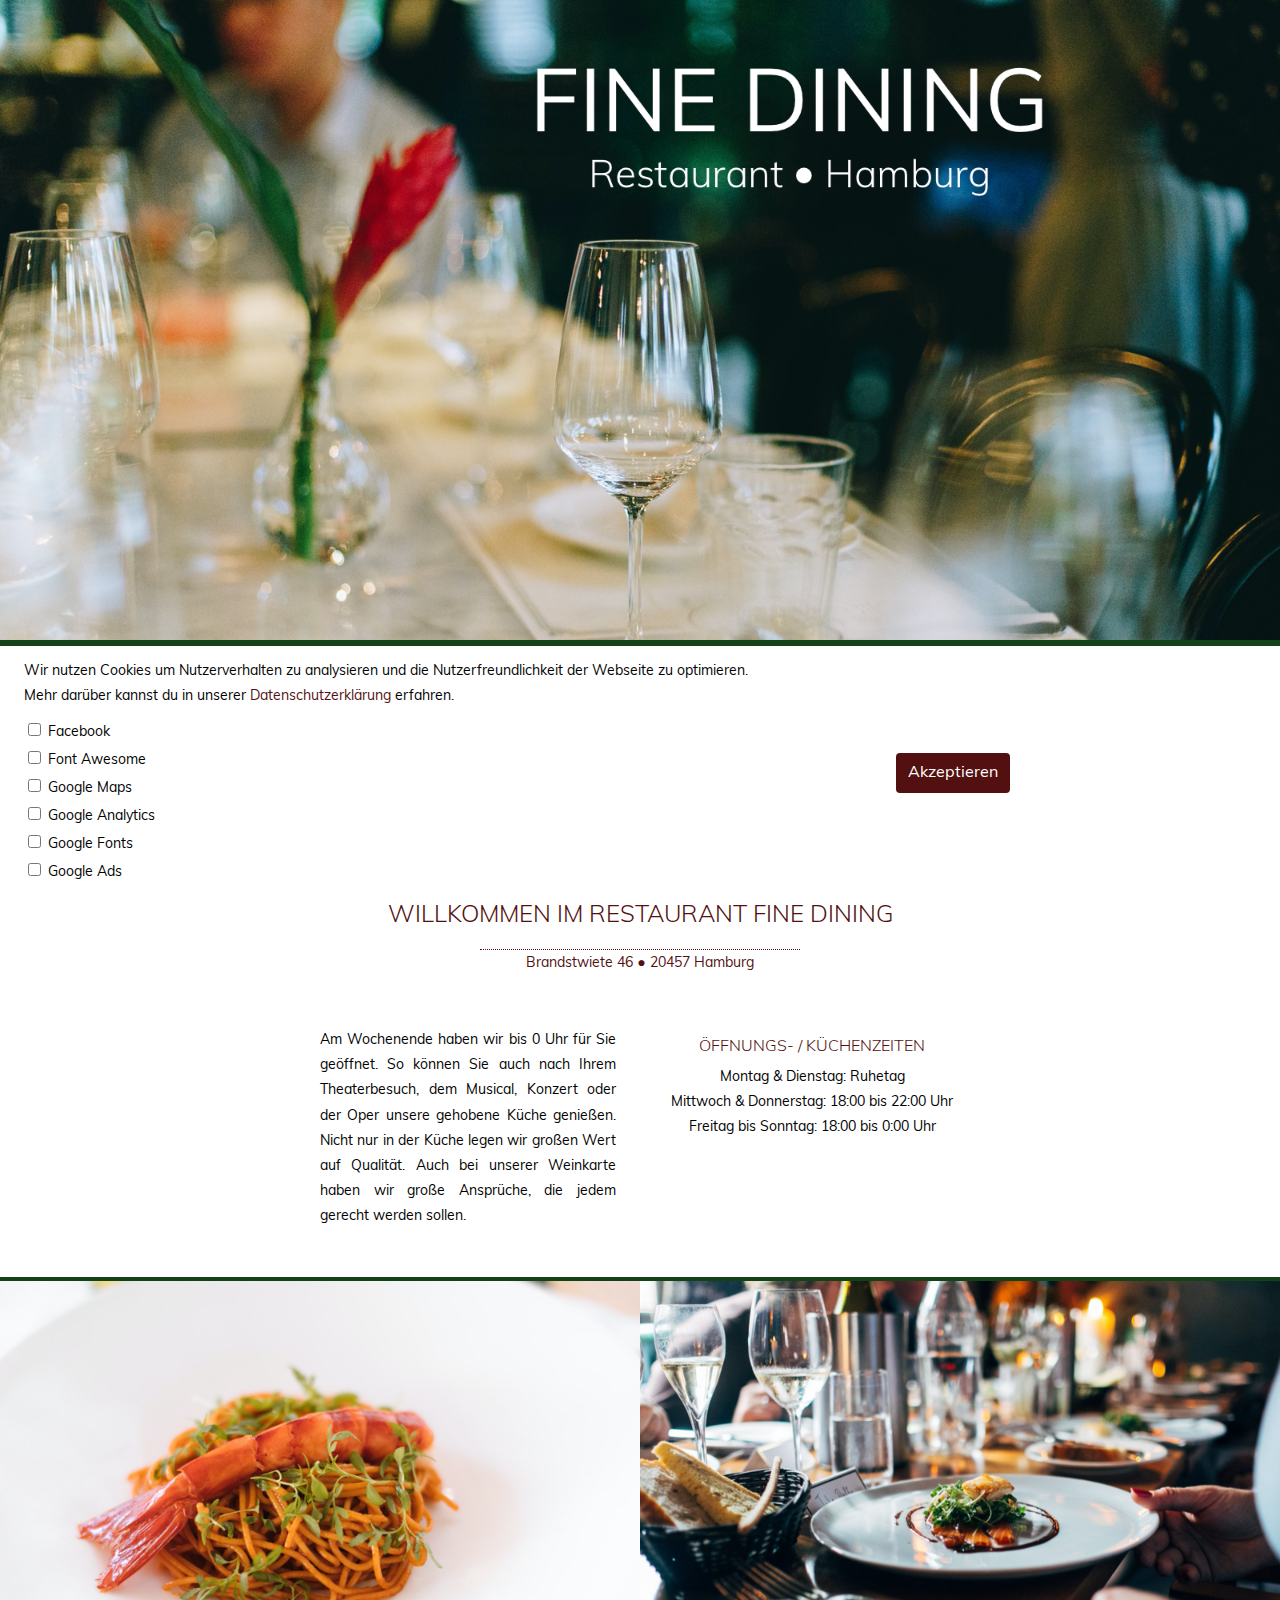
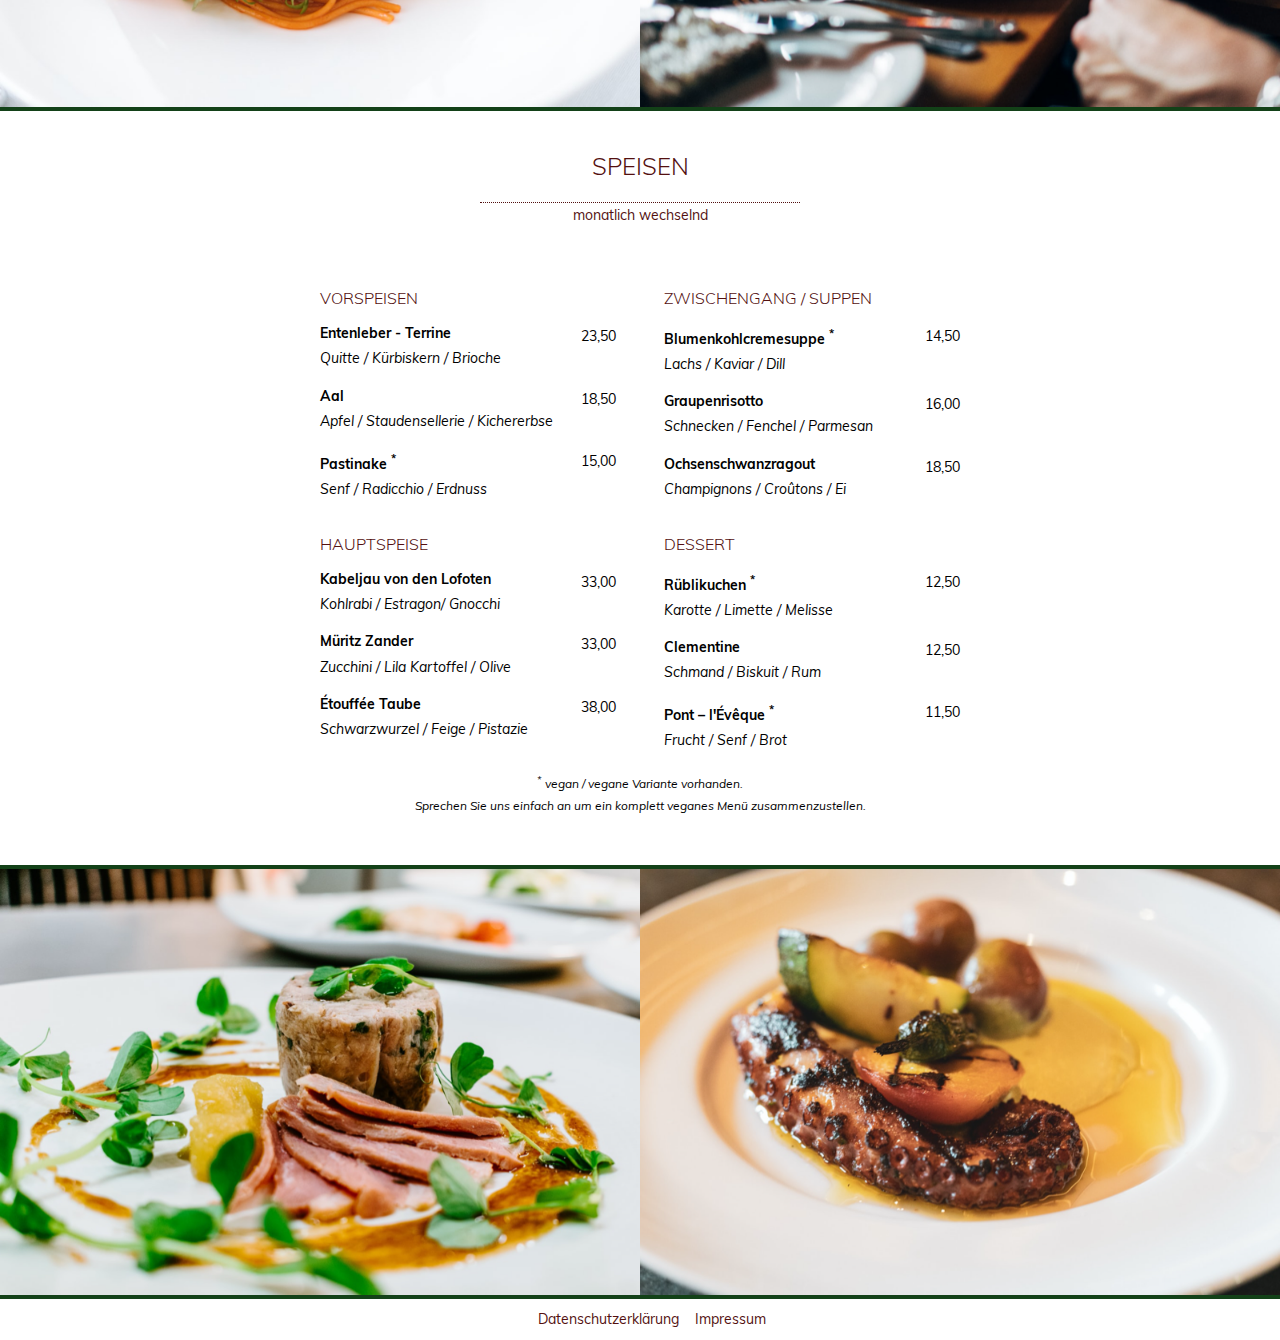
<file: index.html>
<!DOCTYPE HTML PUBLIC "-//W3C//DTD HTML 4.0 Transitional//EN">
<html lang="de">
<head>
<meta charset="utf-8">
<meta name="robots" content="noindex">
<meta http-equiv="X-UA-Compatible" content="IE=edge">
<meta name="page-type" content="homepage">
<meta name="viewport" content="width=device-width, initial-scale=1">
<meta name="description"
content="Gehobene Küche nahe der Speicherstadt." >
<title>Fine Dining</title>

<link rel="stylesheet" href="css/main.css" type="text/css">
<link rel="stylesheet" href="fonts/muli/stylesheet.css" type="text/css">
<link rel="stylesheet" href="https://cdnjs.cloudflare.com/ajax/libs/font-awesome/4.7.0/css/font-awesome.min.css">


<script type="text/javascript" src="js/cookie.js"></script>

</head>

<body>

<a href="index.html"><img class="header border-bottom" src="images/header.png"></a>

<div class="main-section">

<h2>WILLKOMMEN IM RESTAURANT FINE DINING</h2>
<p class="undertitle">Brandstwiete 46 ● 20457 Hamburg</p>

<div class="column">

<div class="column-element">
<p>Am Wochenende haben wir bis 0 Uhr für Sie geöffnet. So können Sie auch nach Ihrem Theaterbesuch, dem Musical, Konzert oder der Oper unsere gehobene Küche genießen. Nicht nur in der Küche legen wir großen Wert auf Qualität. Auch bei unserer Weinkarte haben wir große Ansprüche, die jedem gerecht werden sollen. </p>
</div>

<div class="column-element">
<h3 class="center">Öffnungs- / Küchenzeiten</h3>

<p class="center">Montag & Dienstag: Ruhetag<br />
Mittwoch & Donnerstag: 18:00 bis 22:00 Uhr<br />
Freitag bis Sonntag: 18:00 bis 0:00 Uhr</p>
</div>
</div>

</div>

<img class="borders" src="images/collage-01.png">

<div class="speisekarte">
    <div class="main-section">
        <h2>Speisen</h2>
        <p class="undertitle">monatlich wechselnd</p>

        <div class="column">
            <div class="column-element">
                <h3>Vorspeisen</h3>

                <div class="menu-food">
                  <div class="menu-col-left">
                      <p class="food-text">Entenleber - Terrine</p>
                      <p class="food-text food-text-it">Quitte / Kürbiskern / Brioche</p>
                  </div>
                  <div class="menu-col-right">
                      <div>23,50</div>
                  </div>
              </div>

              <div class="menu-food">
                <div class="menu-col-left">
                    <p class="food-text">Aal</p>
                    <p class="food-text food-text-it">Apfel / Staudensellerie / Kichererbse</p>
                </div>
                <div class="menu-col-right">
                    <div>18,50</div>
                </div>
            </div>

            <div class="menu-food">
              <div class="menu-col-left">
                  <p class="food-text">Pastinake <sup>*</sup></p>
                  <p class="food-text food-text-it">Senf / Radicchio / Erdnuss</p>
              </div>
              <div class="menu-col-right">
                  <div>15,00</div>
              </div>
          </div>
          </div>

          <div class="column-element">
              <h3>Zwischengang / Suppen</h3>

              <div class="menu-food">
                <div class="menu-col-left">
                    <p class="food-text">Blumenkohlcremesuppe <sup>*</sup></p>
                    <p class="food-text food-text-it">Lachs / Kaviar / Dill</p>
                </div>
                <div class="menu-col-right">
                    <div>14,50</div>
                </div>
            </div>

            <div class="menu-food">
              <div class="menu-col-left">
                  <p class="food-text">Graupenrisotto</p>
                  <p class="food-text food-text-it">Schnecken / Fenchel / Parmesan</p>
              </div>
              <div class="menu-col-right">
                  <div>16,00</div>
              </div>
          </div>

          <div class="menu-food">
            <div class="menu-col-left">
                <p class="food-text">Ochsenschwanzragout </p>
                <p class="food-text food-text-it">Champignons / Croûtons / Ei</p>
            </div>
            <div class="menu-col-right">
                <div>18,50</div>
            </div>
        </div>
        </div>
      </div>


      <div class="column">
          <div class="column-element">
              <h3>Hauptspeise</h3>

              <div class="menu-food">
                <div class="menu-col-left">
                    <p class="food-text">Kabeljau von den Lofoten</p>
                    <p class="food-text food-text-it">Kohlrabi / Estragon/ Gnocchi</p>
                </div>
                <div class="menu-col-right">
                    <div>33,00</div>
                </div>
            </div>

            <div class="menu-food">
              <div class="menu-col-left">
                  <p class="food-text">Müritz Zander</p>
                  <p class="food-text food-text-it">Zucchini / Lila Kartoffel / Olive</p>
              </div>
              <div class="menu-col-right">
                  <div>33,00</div>
              </div>
          </div>

          <div class="menu-food">
            <div class="menu-col-left">
                <p class="food-text">Étouffée Taube</p>
                <p class="food-text food-text-it">Schwarzwurzel / Feige / Pistazie</p>
            </div>
            <div class="menu-col-right">
                <div>38,00</div>
            </div>
        </div>

        </div>

        <div class="column-element">
            <h3>Dessert</h3>

            <div class="menu-food">
              <div class="menu-col-left">
                  <p class="food-text">Rüblikuchen <sup>*</sup></p>
                  <p class="food-text food-text-it">Karotte / Limette / Melisse</p>
              </div>
              <div class="menu-col-right">
                  <div>12,50</div>
              </div>
          </div>

          <div class="menu-food">
            <div class="menu-col-left">
                <p class="food-text">Clementine</p>
                <p class="food-text food-text-it">Schmand / Biskuit / Rum</p>
            </div>
            <div class="menu-col-right">
                <div>12,50</div>
            </div>
        </div>

        <div class="menu-food">
          <div class="menu-col-left">
              <p class="food-text">Pont – l'Évêque <sup>*</sup></p>
              <p class="food-text food-text-it">Frucht / Senf / Brot</p>
          </div>
          <div class="menu-col-right">
              <div>11,50</div>
          </div>
      </div>
      </div>
    </div>

    <p class="hint"><sup>*</sup> vegan / vegane Variante vorhanden.<br />
    Sprechen Sie uns einfach an um ein komplett veganes Menü zusammenzustellen.</p>

    </div>
</div>

<img class="border-top" src="images/collage-02.png">

<div class="footer">
        <ul class="ul-footer">
            <li class="li-footer"><a class="a-footer" href="datenschutz.html">Datenschutzerklärung</a></li>
            <li class="li-footer"><a class="a-footer" href="impressum.html">Impressum</a></li>
       </ul>
  </div>

  <div class="cookie-hinweis" id="cookiehinweis">
      <div class="col-left">
        <p class="p-cookie">Wir nutzen Cookies um Nutzerverhalten zu analysieren und die Nutzerfreundlichkeit der Webseite zu optimieren.<br />Mehr darüber kannst du in unserer <a href="datenschutz.html">Datenschutzerklärung</a> erfahren.</p>
        <div class="checkboxes-cookie">
            <div class="checkbox-container">
                <label class="checkbox-label"><input type="checkbox">
                    Facebook
                    <span class="checkmark"></span>
                </label>
            </div>
            <div class="checkbox-container">
                <label class="checkbox-label"><input type="checkbox">
                    Font Awesome
                    <span class="checkmark"></span>
                </label>
            </div>
            <div class="checkbox-container">
                <label class="checkbox-label"><input type="checkbox">
                    Google Maps
                    <span class="checkmark"></span>
                </label>
            </div>
            <div class="checkbox-container">
                <label class="checkbox-label"><input type="checkbox">
                    Google Analytics
                    <span class="checkmark"></span>
                </label>
            </div>
            <div class="checkbox-container">
                <label class="checkbox-label"><input type="checkbox">
                    Google Fonts
                    <span class="checkmark"></span>
                </label>
            </div>
            <div class="checkbox-container">
                <label class="checkbox-label"><input type="checkbox">
                    Google Ads
                    <span class="checkmark"></span>
                </label>
            </div>
        </div>
      </div>
      <div class="col-right">
          <a class="button cookie-hinweis-button" onclick='cookieOk()'>Akzeptieren</a>
      </div>
  </div>

 <script>
    showCookieNotice();
</script>

</body>

</html>
</file>
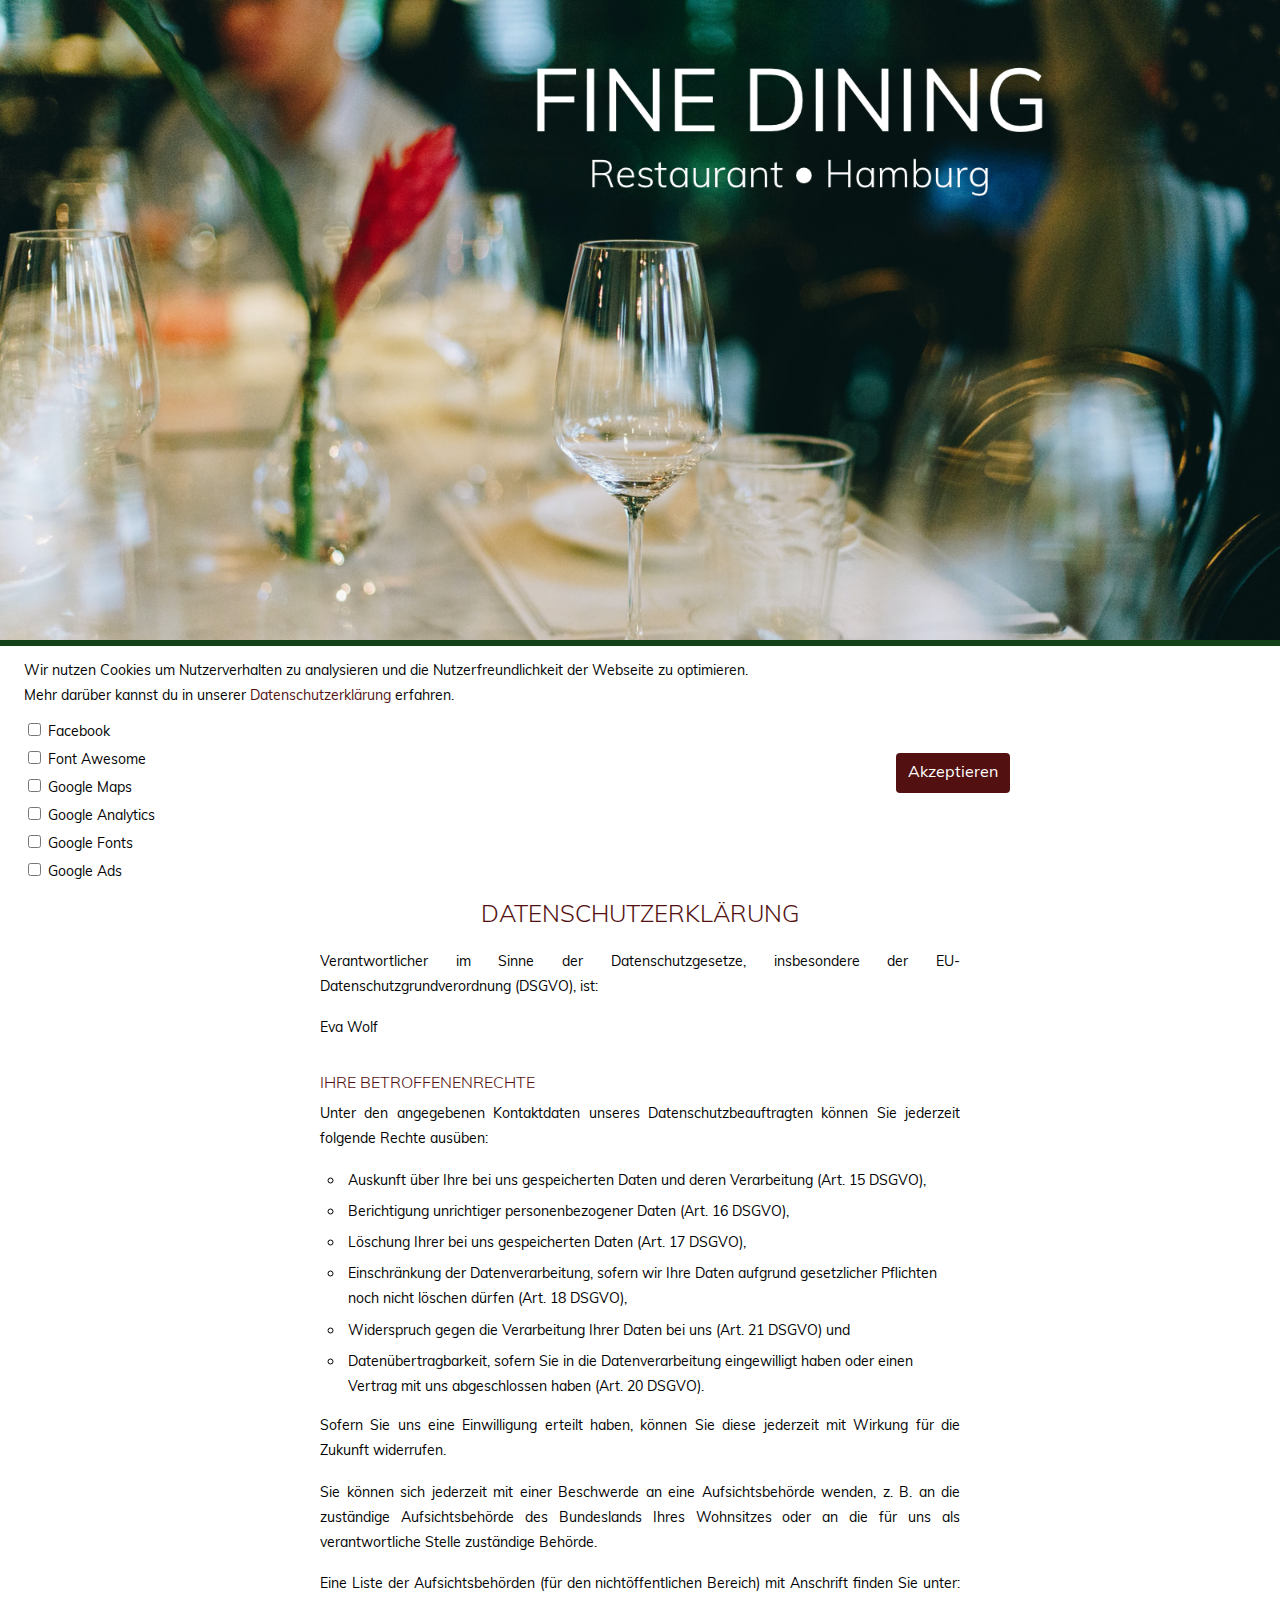
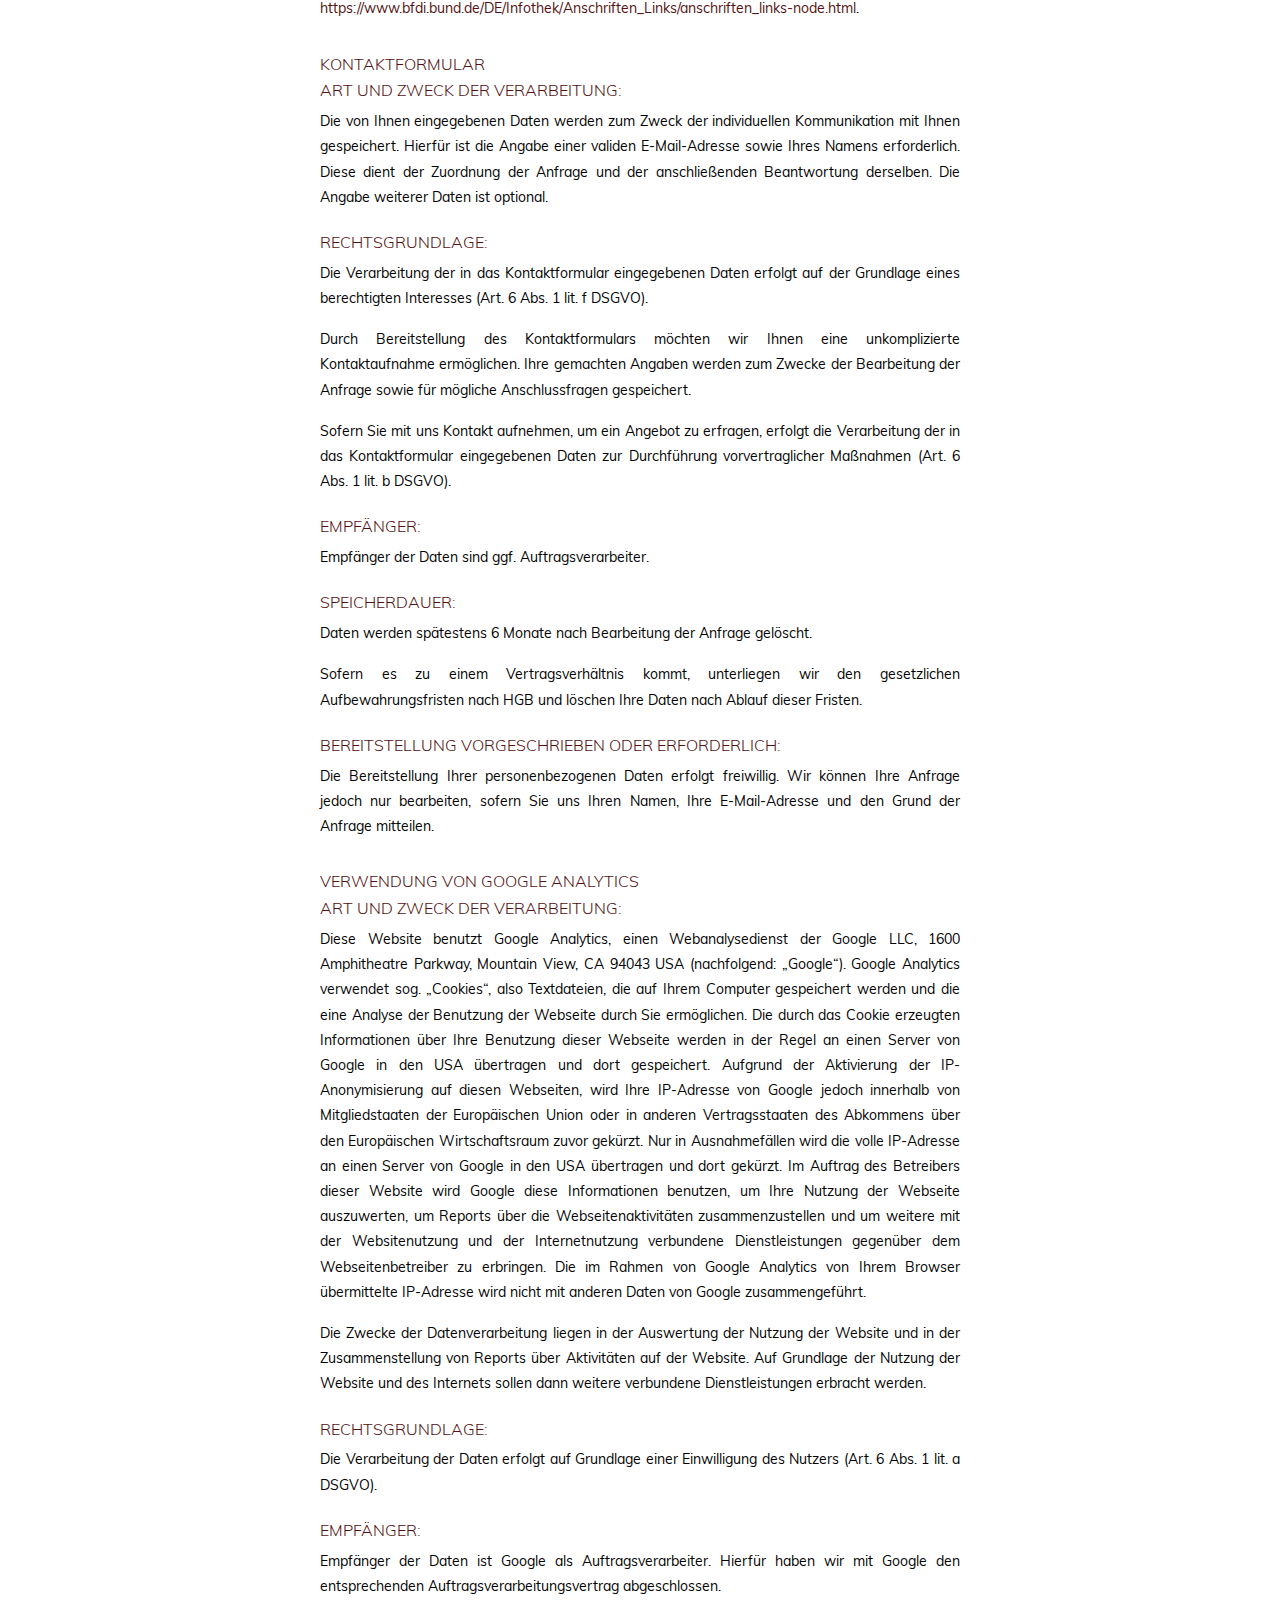
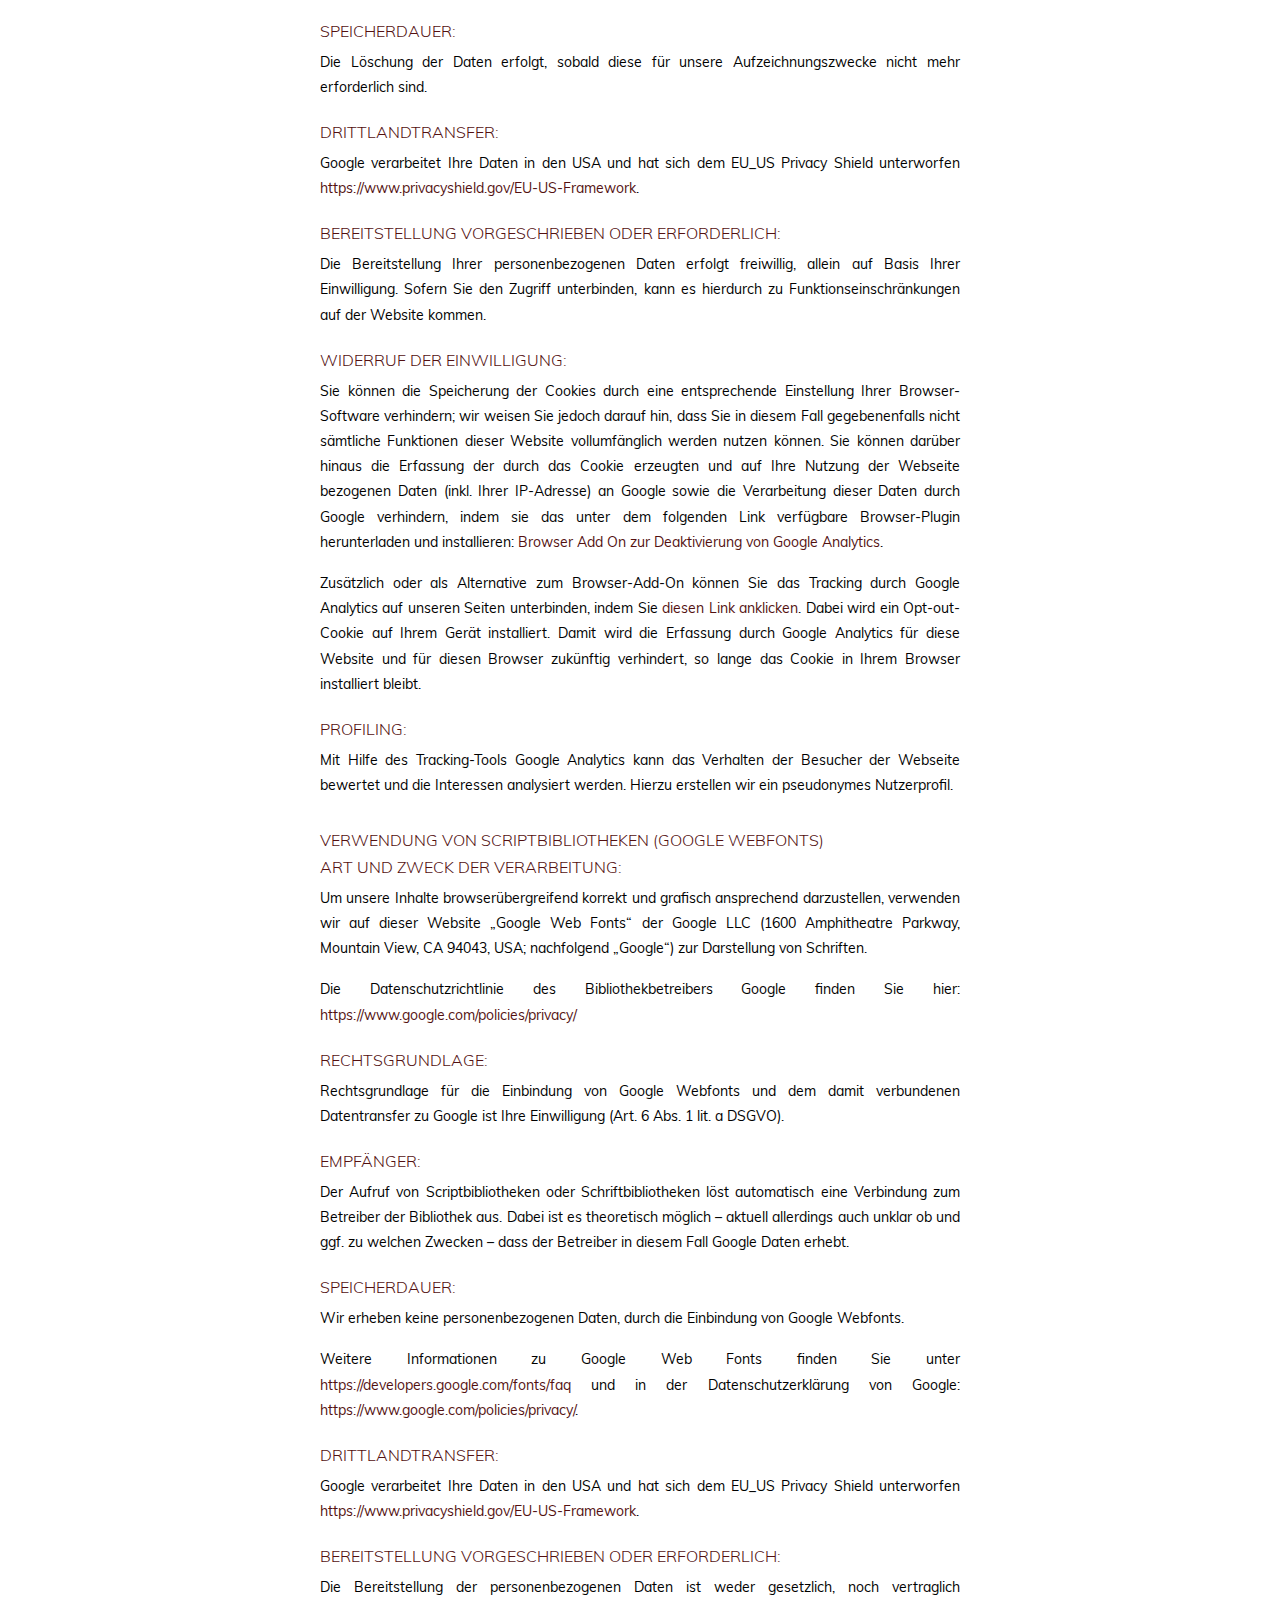
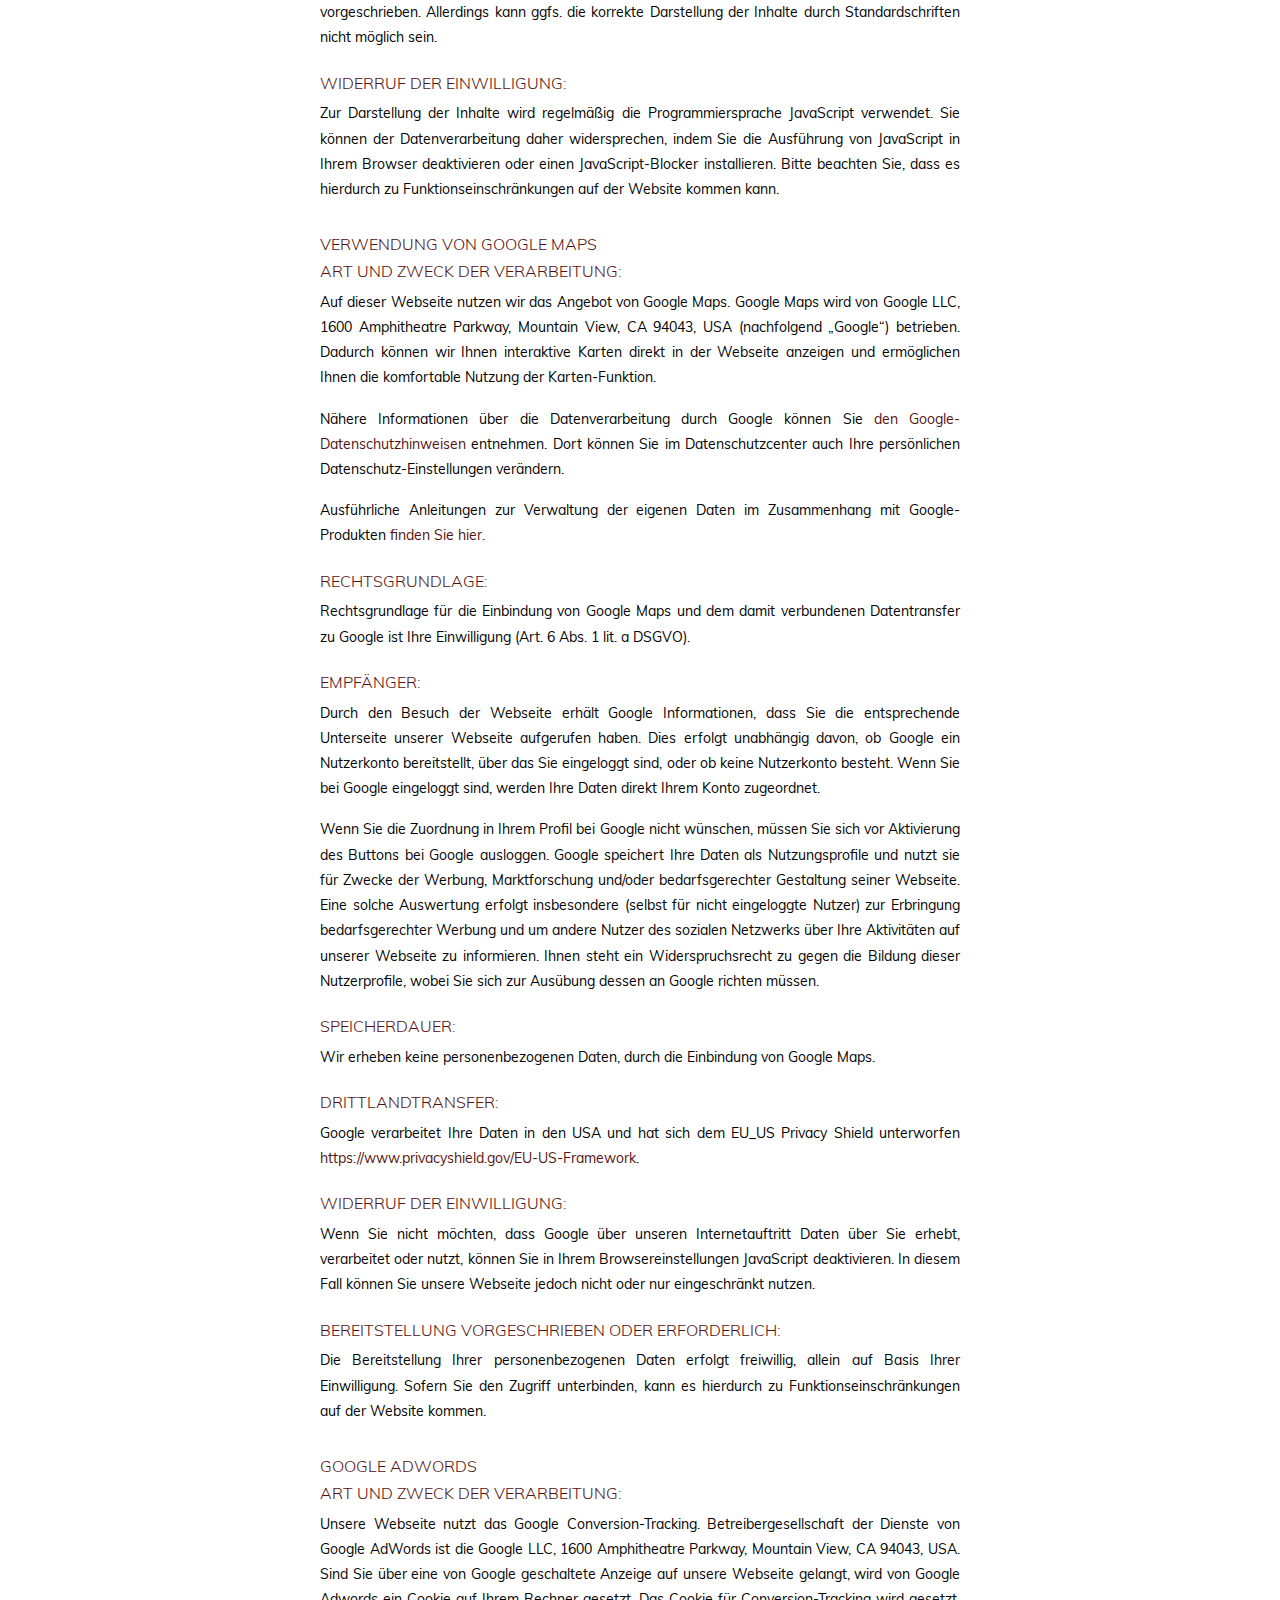
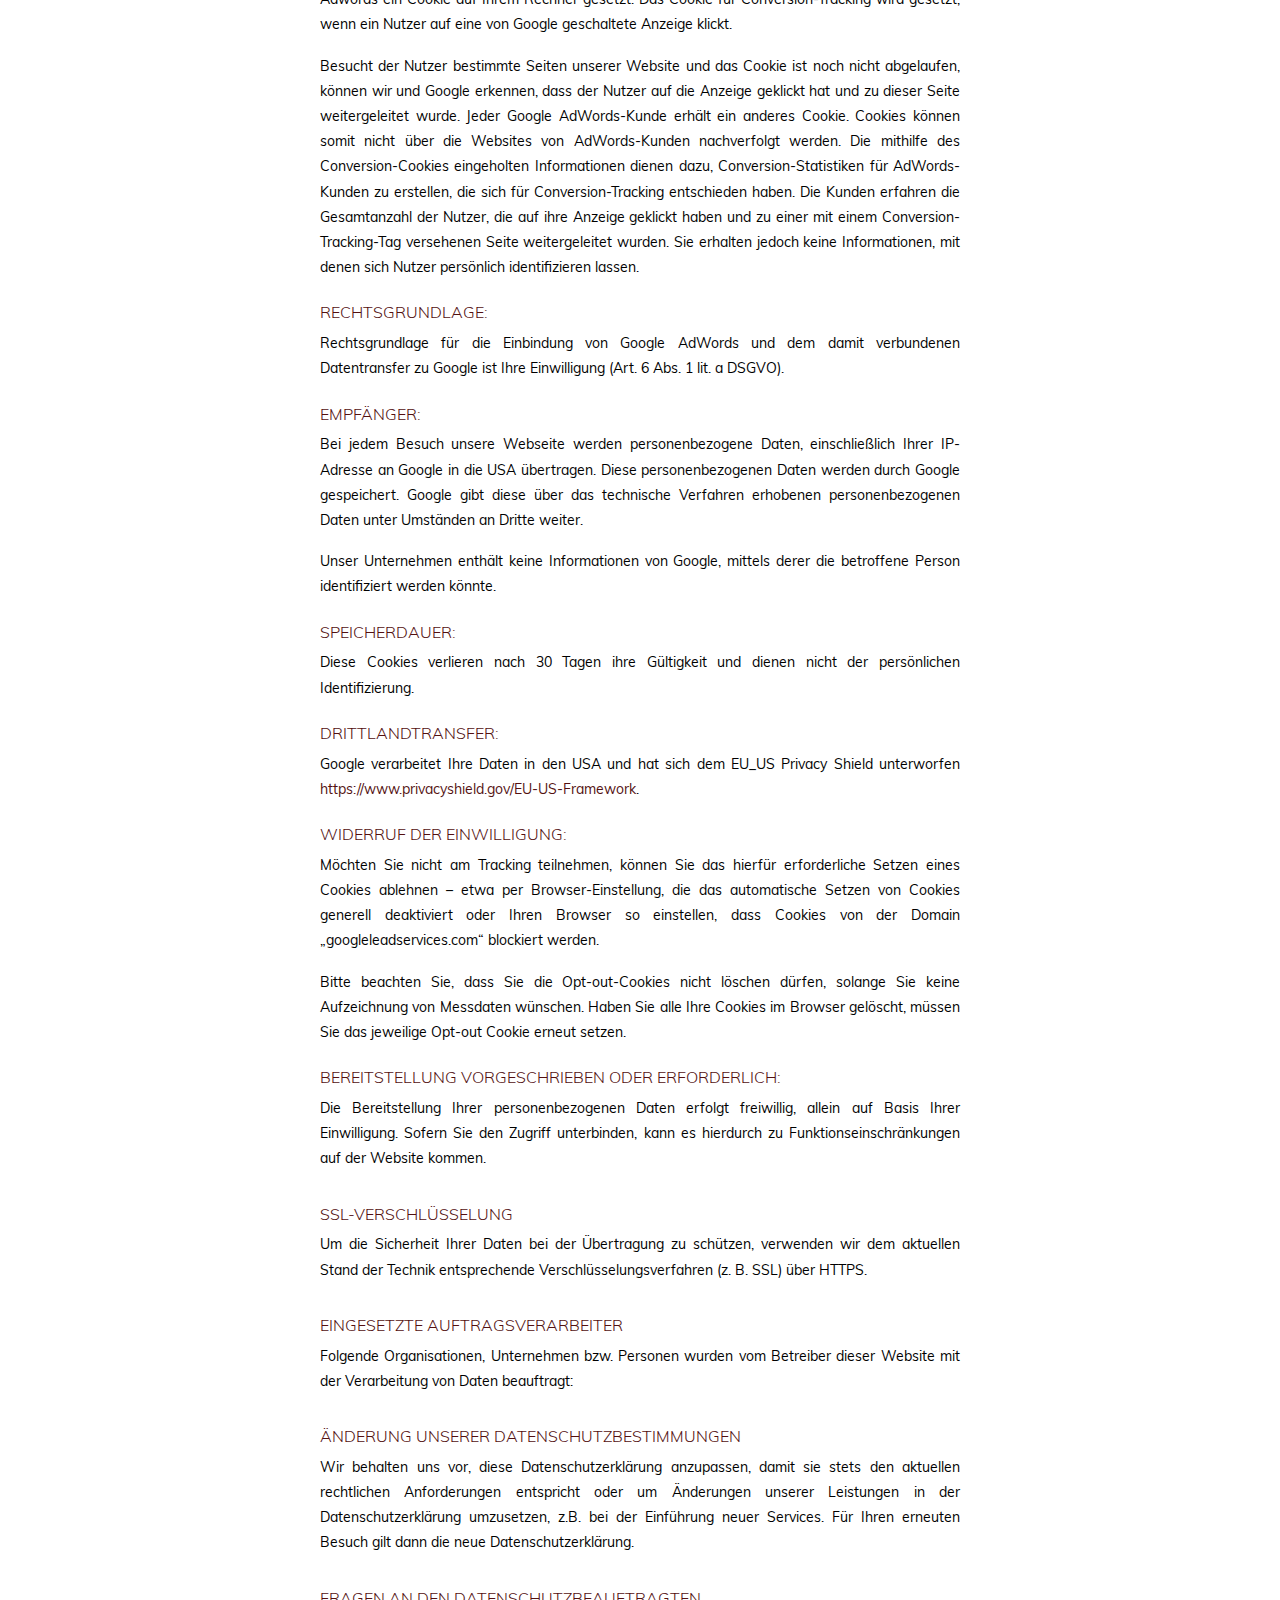
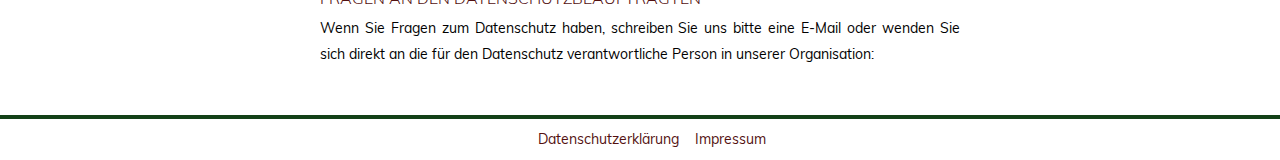
<file: datenschutz.html>
<!DOCTYPE HTML PUBLIC "-//W3C//DTD HTML 4.0 Transitional//EN">
<html lang="de">
<head>
<meta charset="utf-8">
<meta name="robots" content="noindex">
<meta http-equiv="X-UA-Compatible" content="IE=edge">
<meta name="page-type" content="homepage">
<meta name="viewport" content="width=device-width, initial-scale=1">
<meta name="description"
content="Gehobene Küche nahe der Speicherstadt." >
<title>Fine Dining</title>

<link rel="stylesheet" href="css/main.css" type="text/css">
<link rel="stylesheet" href="fonts/muli/stylesheet.css" type="text/css">
<link rel="stylesheet" href="https://cdnjs.cloudflare.com/ajax/libs/font-awesome/4.7.0/css/font-awesome.min.css">


<script type="text/javascript" src="js/cookie.js"></script>

</head>

<body>

<a href="index.html"><img class="header border-bottom" src="images/header.png"></a>

<div class="main-section">

    <h2>Datenschutzerklärung</h2>

    <p>Verantwortlicher im Sinne der Datenschutzgesetze, insbesondere der EU-Datenschutzgrundverordnung (DSGVO), ist:</p>
    <p>Eva Wolf</p>

    <h3>Ihre Betroffenenrechte</h3>

    <p>Unter den angegebenen Kontaktdaten unseres Datenschutzbeauftragten können Sie jederzeit folgende Rechte ausüben:</p>
    <ul>
    <li>Auskunft über Ihre bei uns gespeicherten Daten und deren Verarbeitung (Art. 15 DSGVO),</li>
    <li>Berichtigung unrichtiger personenbezogener Daten (Art. 16 DSGVO),</li>
    <li>Löschung Ihrer bei uns gespeicherten Daten (Art. 17 DSGVO),</li>
    <li>Einschränkung der Datenverarbeitung, sofern wir Ihre Daten aufgrund gesetzlicher Pflichten noch nicht löschen dürfen (Art. 18 DSGVO),</li>
    <li>Widerspruch gegen die Verarbeitung Ihrer Daten bei uns (Art. 21 DSGVO) und</li>
    <li>Datenübertragbarkeit, sofern Sie in die Datenverarbeitung eingewilligt haben oder einen Vertrag mit uns abgeschlossen haben (Art. 20 DSGVO).</li>
    </ul>
    <p>Sofern Sie uns eine Einwilligung erteilt haben, können Sie diese jederzeit mit Wirkung für die Zukunft widerrufen.</p>
    <p>Sie können sich jederzeit mit einer Beschwerde an eine Aufsichtsbehörde wenden, z. B. an die zuständige Aufsichtsbehörde des Bundeslands Ihres Wohnsitzes oder an die für uns als verantwortliche Stelle zuständige Behörde.</p>
    <p>Eine Liste der Aufsichtsbehörden (für den nichtöffentlichen Bereich) mit Anschrift finden Sie unter: <a href="https://www.bfdi.bund.de/DE/Infothek/Anschriften_Links/anschriften_links-node.html" target="blank" rel="nofollow">https://www.bfdi.bund.de/DE/Infothek/Anschriften_Links/anschriften_links-node.html</a>.</p>
    <p></p><h3>Kontaktformular</h3>
    <h4>Art und Zweck der Verarbeitung:</h4>
    <p>Die von Ihnen eingegebenen Daten werden zum Zweck der individuellen Kommunikation mit Ihnen gespeichert. Hierfür ist die Angabe einer validen E-Mail-Adresse sowie Ihres Namens erforderlich. Diese dient der Zuordnung der Anfrage und der anschließenden Beantwortung derselben. Die Angabe weiterer Daten ist optional.</p>
    <h4>Rechtsgrundlage:</h4>
    <p>Die Verarbeitung der in das Kontaktformular eingegebenen Daten erfolgt auf der Grundlage eines berechtigten Interesses (Art. 6 Abs. 1 lit. f DSGVO).</p>
    <p>Durch Bereitstellung des Kontaktformulars möchten wir Ihnen eine unkomplizierte Kontaktaufnahme ermöglichen. Ihre gemachten Angaben werden zum Zwecke der Bearbeitung der Anfrage sowie für mögliche Anschlussfragen gespeichert.</p>
    <p>Sofern Sie mit uns Kontakt aufnehmen, um ein Angebot zu erfragen, erfolgt die Verarbeitung der in das Kontaktformular eingegebenen Daten zur Durchführung vorvertraglicher Maßnahmen (Art. 6 Abs. 1 lit. b DSGVO).</p>
    <h4>Empfänger:</h4>
    <p>Empfänger der Daten sind ggf. Auftragsverarbeiter.</p>
    <h4>Speicherdauer:</h4>
    <p>Daten werden spätestens 6 Monate nach Bearbeitung der Anfrage gelöscht.</p>
    <p>Sofern es zu einem Vertragsverhältnis kommt, unterliegen wir den gesetzlichen Aufbewahrungsfristen nach HGB und löschen Ihre Daten nach Ablauf dieser Fristen. </p>
    <h4>Bereitstellung vorgeschrieben oder erforderlich:</h4>
    <p>Die Bereitstellung Ihrer personenbezogenen Daten erfolgt freiwillig. Wir können Ihre Anfrage jedoch nur bearbeiten, sofern Sie uns Ihren Namen, Ihre E-Mail-Adresse und den Grund der Anfrage mitteilen.</p>
    <h3>Verwendung von Google Analytics</h3>
    <h4>Art und Zweck der Verarbeitung:</h4>
    <p>Diese Website benutzt Google Analytics, einen Webanalysedienst der Google LLC, 1600 Amphitheatre Parkway, Mountain View, CA 94043 USA (nachfolgend: „Google“). Google Analytics verwendet sog. „Cookies“, also Textdateien, die auf Ihrem Computer gespeichert werden und die eine Analyse der Benutzung der Webseite durch Sie ermöglichen. Die durch das Cookie erzeugten Informationen über Ihre Benutzung dieser Webseite werden in der Regel an einen Server von Google in den USA übertragen und dort gespeichert. Aufgrund der Aktivierung der IP-Anonymisierung auf diesen Webseiten, wird Ihre IP-Adresse von Google jedoch innerhalb von Mitgliedstaaten der Europäischen Union oder in anderen Vertragsstaaten des Abkommens über den Europäischen Wirtschaftsraum zuvor gekürzt. Nur in Ausnahmefällen wird die volle IP-Adresse an einen Server von Google in den USA übertragen und dort gekürzt. Im Auftrag des Betreibers dieser Website wird Google diese Informationen benutzen, um Ihre Nutzung der Webseite auszuwerten, um Reports über die Webseitenaktivitäten zusammenzustellen und um weitere mit der Websitenutzung und der Internetnutzung verbundene Dienstleistungen gegenüber dem Webseitenbetreiber zu erbringen. Die im Rahmen von Google Analytics von Ihrem Browser übermittelte IP-Adresse wird nicht mit anderen Daten von Google zusammengeführt.</p>
    <p>Die Zwecke der Datenverarbeitung liegen in der Auswertung der Nutzung der Website und in der Zusammenstellung von Reports über Aktivitäten auf der Website. Auf Grundlage der Nutzung der Website und des Internets sollen dann weitere verbundene Dienstleistungen erbracht werden.</p>
    <h4>Rechtsgrundlage:</h4>
    <p>Die Verarbeitung der Daten erfolgt auf Grundlage einer Einwilligung des Nutzers (Art. 6 Abs. 1 lit. a DSGVO).</p>
    <h4>Empfänger:</h4>
    <p>Empfänger der Daten ist Google als Auftragsverarbeiter. Hierfür haben wir mit Google den entsprechenden Auftragsverarbeitungsvertrag abgeschlossen.</p>
    <h4>Speicherdauer:</h4>
    <p>Die Löschung der Daten erfolgt, sobald diese für unsere Aufzeichnungszwecke nicht mehr erforderlich sind.</p>
    <h4>Drittlandtransfer:</h4>
    <p>Google verarbeitet Ihre Daten in den USA und hat sich dem EU_US Privacy Shield unterworfen <a href="https://www.privacyshield.gov/EU-US-Framework">https://www.privacyshield.gov/EU-US-Framework</a>. </p>
    <h4>Bereitstellung vorgeschrieben oder erforderlich:</h4>
    <p>Die Bereitstellung Ihrer personenbezogenen Daten erfolgt freiwillig, allein auf Basis Ihrer Einwilligung. Sofern Sie den Zugriff unterbinden, kann es hierdurch zu Funktionseinschränkungen auf der Website kommen.</p>
    <h4>Widerruf der Einwilligung:</h4>
    <p>Sie können die Speicherung der Cookies durch eine entsprechende Einstellung Ihrer Browser-Software verhindern; wir weisen Sie jedoch darauf hin, dass Sie in diesem Fall gegebenenfalls nicht sämtliche Funktionen dieser Website vollumfänglich werden nutzen können. Sie können darüber hinaus die Erfassung der durch das Cookie erzeugten und auf Ihre Nutzung der Webseite bezogenen Daten (inkl. Ihrer IP-Adresse) an Google sowie die Verarbeitung dieser Daten durch Google verhindern, indem sie das unter dem folgenden Link verfügbare Browser-Plugin herunterladen und installieren: <a href="http://tools.google.com/dlpage/gaoptout?hl=de">Browser Add On zur Deaktivierung von Google Analytics</a>.</p>
    <p>Zusätzlich oder als Alternative zum Browser-Add-On können Sie das Tracking durch Google Analytics auf unseren Seiten unterbinden, indem Sie <a title="Google Analytics Opt-Out-Cookie setzen" onClick="gaOptout();alert('Google Analytics wurde deaktiviert');" href="#">diesen Link anklicken</a>. Dabei wird ein Opt-out-Cookie auf Ihrem Gerät installiert. Damit wird die Erfassung durch Google Analytics für diese Website und für diesen Browser zukünftig verhindert, so lange das Cookie in Ihrem Browser installiert bleibt.</p>
    <h4>Profiling:</h4>
    <p>Mit Hilfe des Tracking-Tools Google Analytics kann das Verhalten der Besucher der Webseite bewertet und die Interessen analysiert werden. Hierzu erstellen wir ein pseudonymes Nutzerprofil.</p>
    <p></p><h3>Verwendung von Scriptbibliotheken (Google Webfonts)</h3>
    <h4>Art und Zweck der Verarbeitung:</h4>
    <p>Um unsere Inhalte browserübergreifend korrekt und grafisch ansprechend darzustellen, verwenden wir auf dieser Website „Google Web Fonts“ der Google LLC (1600 Amphitheatre Parkway, Mountain View, CA 94043, USA; nachfolgend „Google“) zur Darstellung von Schriften.</p>
    <p>Die Datenschutzrichtlinie des Bibliothekbetreibers Google finden Sie hier: <a href="https://www.google.com/policies/privacy/">https://www.google.com/policies/privacy/</a></p>
    <h4>Rechtsgrundlage:</h4>
    <p>Rechtsgrundlage für die Einbindung von Google Webfonts und dem damit verbundenen Datentransfer zu Google ist Ihre Einwilligung (Art. 6 Abs. 1 lit. a DSGVO). </p>
    <h4>Empfänger:</h4>
    <p>Der Aufruf von Scriptbibliotheken oder Schriftbibliotheken löst automatisch eine Verbindung zum Betreiber der Bibliothek aus. Dabei ist es theoretisch möglich – aktuell allerdings auch unklar ob und ggf. zu welchen Zwecken – dass der Betreiber in diesem Fall Google Daten erhebt.</p>
    <h4>Speicherdauer:</h4>
    <p>Wir erheben keine personenbezogenen Daten, durch die Einbindung von Google Webfonts.</p>
    <p>Weitere Informationen zu Google Web Fonts finden Sie unter <a href="https://developers.google.com/fonts/faq">https://developers.google.com/fonts/faq</a> und in der Datenschutzerklärung von Google: <a href="https://www.google.com/policies/privacy/">https://www.google.com/policies/privacy/</a>.</p>
    <h4>Drittlandtransfer:</h4>
    <p>Google verarbeitet Ihre Daten in den USA und hat sich dem EU_US Privacy Shield unterworfen <a href="https://www.privacyshield.gov/EU-US-Framework">https://www.privacyshield.gov/EU-US-Framework</a>.</p>
    <h4>Bereitstellung vorgeschrieben oder erforderlich:</h4>
    <p>Die Bereitstellung der personenbezogenen Daten ist weder gesetzlich, noch vertraglich vorgeschrieben. Allerdings kann ggfs. die korrekte Darstellung der Inhalte durch Standardschriften nicht möglich sein.</p>
    <h4>Widerruf der Einwilligung:</h4>
    <p>Zur Darstellung der Inhalte wird regelmäßig die Programmiersprache JavaScript verwendet. Sie können der Datenverarbeitung daher widersprechen, indem Sie die Ausführung von JavaScript in Ihrem Browser deaktivieren oder einen JavaScript-Blocker installieren. Bitte beachten Sie, dass es hierdurch zu Funktionseinschränkungen auf der Website kommen kann.</p>
    <p></p><h3>Verwendung von Google Maps</h3>
    <h4>Art und Zweck der Verarbeitung:</h4>
    <p>Auf dieser Webseite nutzen wir das Angebot von Google Maps. Google Maps wird von Google LLC, 1600 Amphitheatre Parkway, Mountain View, CA 94043, USA (nachfolgend „Google“) betrieben. Dadurch können wir Ihnen interaktive Karten direkt in der Webseite anzeigen und ermöglichen Ihnen die komfortable Nutzung der Karten-Funktion.</p>
    <p>Nähere Informationen über die Datenverarbeitung durch Google können Sie <a href="http://www.google.com/privacypolicy.html">den Google-Datenschutzhinweisen</a> entnehmen. Dort können Sie im Datenschutzcenter auch Ihre persönlichen Datenschutz-Einstellungen verändern.</p>
    <p>Ausführliche Anleitungen zur Verwaltung der eigenen Daten im Zusammenhang mit Google-Produkten<a href="http://www.dataliberation.org/"> finden Sie hier</a>.</p>
    <h4>Rechtsgrundlage:</h4>
    <p>Rechtsgrundlage für die Einbindung von Google Maps und dem damit verbundenen Datentransfer zu Google ist Ihre Einwilligung (Art. 6 Abs. 1 lit. a DSGVO).</p>
    <h4>Empfänger:</h4>
    <p>Durch den Besuch der Webseite erhält Google Informationen, dass Sie die entsprechende Unterseite unserer Webseite aufgerufen haben. Dies erfolgt unabhängig davon, ob Google ein Nutzerkonto bereitstellt, über das Sie eingeloggt sind, oder ob keine Nutzerkonto besteht. Wenn Sie bei Google eingeloggt sind, werden Ihre Daten direkt Ihrem Konto zugeordnet.</p>
    <p>Wenn Sie die Zuordnung in Ihrem Profil bei Google nicht wünschen, müssen Sie sich vor Aktivierung des Buttons bei Google ausloggen. Google speichert Ihre Daten als Nutzungsprofile und nutzt sie für Zwecke der Werbung, Marktforschung und/oder bedarfsgerechter Gestaltung seiner Webseite. Eine solche Auswertung erfolgt insbesondere (selbst für nicht eingeloggte Nutzer) zur Erbringung bedarfsgerechter Werbung und um andere Nutzer des sozialen Netzwerks über Ihre Aktivitäten auf unserer Webseite zu informieren. Ihnen steht ein Widerspruchsrecht zu gegen die Bildung dieser Nutzerprofile, wobei Sie sich zur Ausübung dessen an Google richten müssen.</p>
    <h4>Speicherdauer:</h4>
    <p>Wir erheben keine personenbezogenen Daten, durch die Einbindung von Google Maps.</p>
    <h4>Drittlandtransfer:</h4>
    <p>Google verarbeitet Ihre Daten in den USA und hat sich dem EU_US Privacy Shield unterworfen <a href="https://www.privacyshield.gov/EU-US-Framework">https://www.privacyshield.gov/EU-US-Framework</a>.</p>
    <h4>Widerruf der Einwilligung:</h4>
    <p>Wenn Sie nicht möchten, dass Google über unseren Internetauftritt Daten über Sie erhebt, verarbeitet oder nutzt, können Sie in Ihrem Browsereinstellungen JavaScript deaktivieren. In diesem Fall können Sie unsere Webseite jedoch nicht oder nur eingeschränkt nutzen.</p>
    <h4>Bereitstellung vorgeschrieben oder erforderlich:</h4>
    <p>Die Bereitstellung Ihrer personenbezogenen Daten erfolgt freiwillig, allein auf Basis Ihrer Einwilligung. Sofern Sie den Zugriff unterbinden, kann es hierdurch zu Funktionseinschränkungen auf der Website kommen.</p>
    <p></p><h3>Google AdWords</h3>
    <h4>Art und Zweck der Verarbeitung:</h4>
    <p>Unsere Webseite nutzt das Google Conversion-Tracking. Betreibergesellschaft der Dienste von Google AdWords ist die Google LLC, 1600 Amphitheatre Parkway, Mountain View, CA 94043, USA. Sind Sie über eine von Google geschaltete Anzeige auf unsere Webseite gelangt, wird von Google Adwords ein Cookie auf Ihrem Rechner gesetzt. Das Cookie für Conversion-Tracking wird gesetzt, wenn ein Nutzer auf eine von Google geschaltete Anzeige klickt.</p>
    <p>Besucht der Nutzer bestimmte Seiten unserer Website und das Cookie ist noch nicht abgelaufen, können wir und Google erkennen, dass der Nutzer auf die Anzeige geklickt hat und zu dieser Seite weitergeleitet wurde. Jeder Google AdWords-Kunde erhält ein anderes Cookie. Cookies können somit nicht über die Websites von AdWords-Kunden nachverfolgt werden. Die mithilfe des Conversion-Cookies eingeholten Informationen dienen dazu, Conversion-Statistiken für AdWords-Kunden zu erstellen, die sich für Conversion-Tracking entschieden haben. Die Kunden erfahren die Gesamtanzahl der Nutzer, die auf ihre Anzeige geklickt haben und zu einer mit einem Conversion-Tracking-Tag versehenen Seite weitergeleitet wurden. Sie erhalten jedoch keine Informationen, mit denen sich Nutzer persönlich identifizieren lassen.</p>
    <h4>Rechtsgrundlage:</h4>
    <p>Rechtsgrundlage für die Einbindung von Google AdWords und dem damit verbundenen Datentransfer zu Google ist Ihre Einwilligung (Art. 6 Abs. 1 lit. a DSGVO).</p>
    <h4>Empfänger:</h4>
    <p>Bei jedem Besuch unsere Webseite werden personenbezogene Daten, einschließlich Ihrer IP-Adresse an Google in die USA übertragen. Diese personenbezogenen Daten werden durch Google gespeichert. Google gibt diese über das technische Verfahren erhobenen personenbezogenen Daten unter Umständen an Dritte weiter.</p>
    <p>Unser Unternehmen enthält keine Informationen von Google, mittels derer die betroffene Person identifiziert werden könnte.</p>
    <h4>Speicherdauer:</h4>
    <p>Diese Cookies verlieren nach 30 Tagen ihre Gültigkeit und dienen nicht der persönlichen Identifizierung.</p>
    <h4>Drittlandtransfer:</h4>
    <p>Google verarbeitet Ihre Daten in den USA und hat sich dem EU_US Privacy Shield unterworfen <a href="https://www.privacyshield.gov/EU-US-Framework">https://www.privacyshield.gov/EU-US-Framework</a>.</p>
    <h4>Widerruf der Einwilligung:</h4>
    <p>Möchten Sie nicht am Tracking teilnehmen, können Sie das hierfür erforderliche Setzen eines Cookies ablehnen – etwa per Browser-Einstellung, die das automatische Setzen von Cookies generell deaktiviert oder Ihren Browser so einstellen, dass Cookies von der Domain „googleleadservices.com“ blockiert werden.</p>
    <p>Bitte beachten Sie, dass Sie die Opt-out-Cookies nicht löschen dürfen, solange Sie keine Aufzeichnung von Messdaten wünschen. Haben Sie alle Ihre Cookies im Browser gelöscht, müssen Sie das jeweilige Opt-out Cookie erneut setzen.</p>
    <h4>Bereitstellung vorgeschrieben oder erforderlich:</h4>
    <p>Die Bereitstellung Ihrer personenbezogenen Daten erfolgt freiwillig, allein auf Basis Ihrer Einwilligung. Sofern Sie den Zugriff unterbinden, kann es hierdurch zu Funktionseinschränkungen auf der Website kommen.</p>
    <p></p><h3>SSL-Verschlüsselung</h3>
    <p>Um die Sicherheit Ihrer Daten bei der Übertragung zu schützen, verwenden wir dem aktuellen Stand der Technik entsprechende Verschlüsselungsverfahren (z. B. SSL) über HTTPS.</p>
    <p></p><h3>Eingesetzte Auftragsverarbeiter</h3>
    <p>Folgende Organisationen, Unternehmen bzw. Personen wurden vom Betreiber dieser Website mit der Verarbeitung von Daten beauftragt:</p>
    <p></p><h3>Änderung unserer Datenschutzbestimmungen</h3>
    <p>Wir behalten uns vor, diese Datenschutzerklärung anzupassen, damit sie stets den aktuellen rechtlichen Anforderungen entspricht oder um Änderungen unserer Leistungen in der Datenschutzerklärung umzusetzen, z.B. bei der Einführung neuer Services. Für Ihren erneuten Besuch gilt dann die neue Datenschutzerklärung.</p>
    <h3>Fragen an den Datenschutzbeauftragten</h3>
    <p>Wenn Sie Fragen zum Datenschutz haben, schreiben Sie uns bitte eine E-Mail oder wenden Sie sich direkt an die für den Datenschutz verantwortliche Person in unserer Organisation:</p>

</div>

<div class="footer">
        <ul class="ul-footer">
            <li class="li-footer"><a class="a-footer" href="datenschutz.html">Datenschutzerklärung</a></li>
            <li class="li-footer"><a class="a-footer" href="impressum.html">Impressum</a></li>
       </ul>
  </div>

  <div class="cookie-hinweis" id="cookiehinweis">
      <div class="col-left">
        <p class="p-cookie">Wir nutzen Cookies um Nutzerverhalten zu analysieren und die Nutzerfreundlichkeit der Webseite zu optimieren.<br />Mehr darüber kannst du in unserer <a href="datenschutz.html">Datenschutzerklärung</a> erfahren.</p>
        <div class="checkboxes-cookie">
            <div class="checkbox-container">
                <label class="checkbox-label"><input type="checkbox">
                    Facebook
                    <span class="checkmark"></span>
                </label>
            </div>
            <div class="checkbox-container">
                <label class="checkbox-label"><input type="checkbox">
                    Font Awesome
                    <span class="checkmark"></span>
                </label>
            </div>
            <div class="checkbox-container">
                <label class="checkbox-label"><input type="checkbox">
                    Google Maps
                    <span class="checkmark"></span>
                </label>
            </div>
            <div class="checkbox-container">
                <label class="checkbox-label"><input type="checkbox">
                    Google Analytics
                    <span class="checkmark"></span>
                </label>
            </div>
            <div class="checkbox-container">
                <label class="checkbox-label"><input type="checkbox">
                    Google Fonts
                    <span class="checkmark"></span>
                </label>
            </div>
            <div class="checkbox-container">
                <label class="checkbox-label"><input type="checkbox">
                    Google Ads
                    <span class="checkmark"></span>
                </label>
            </div>
        </div>
      </div>
      <div class="col-right">
          <a class="button cookie-hinweis-button" onclick='cookieOk()'>Akzeptieren</a>
      </div>
  </div>

 <script>
    showCookieNotice();
</script>

</body>

</html>
</file>
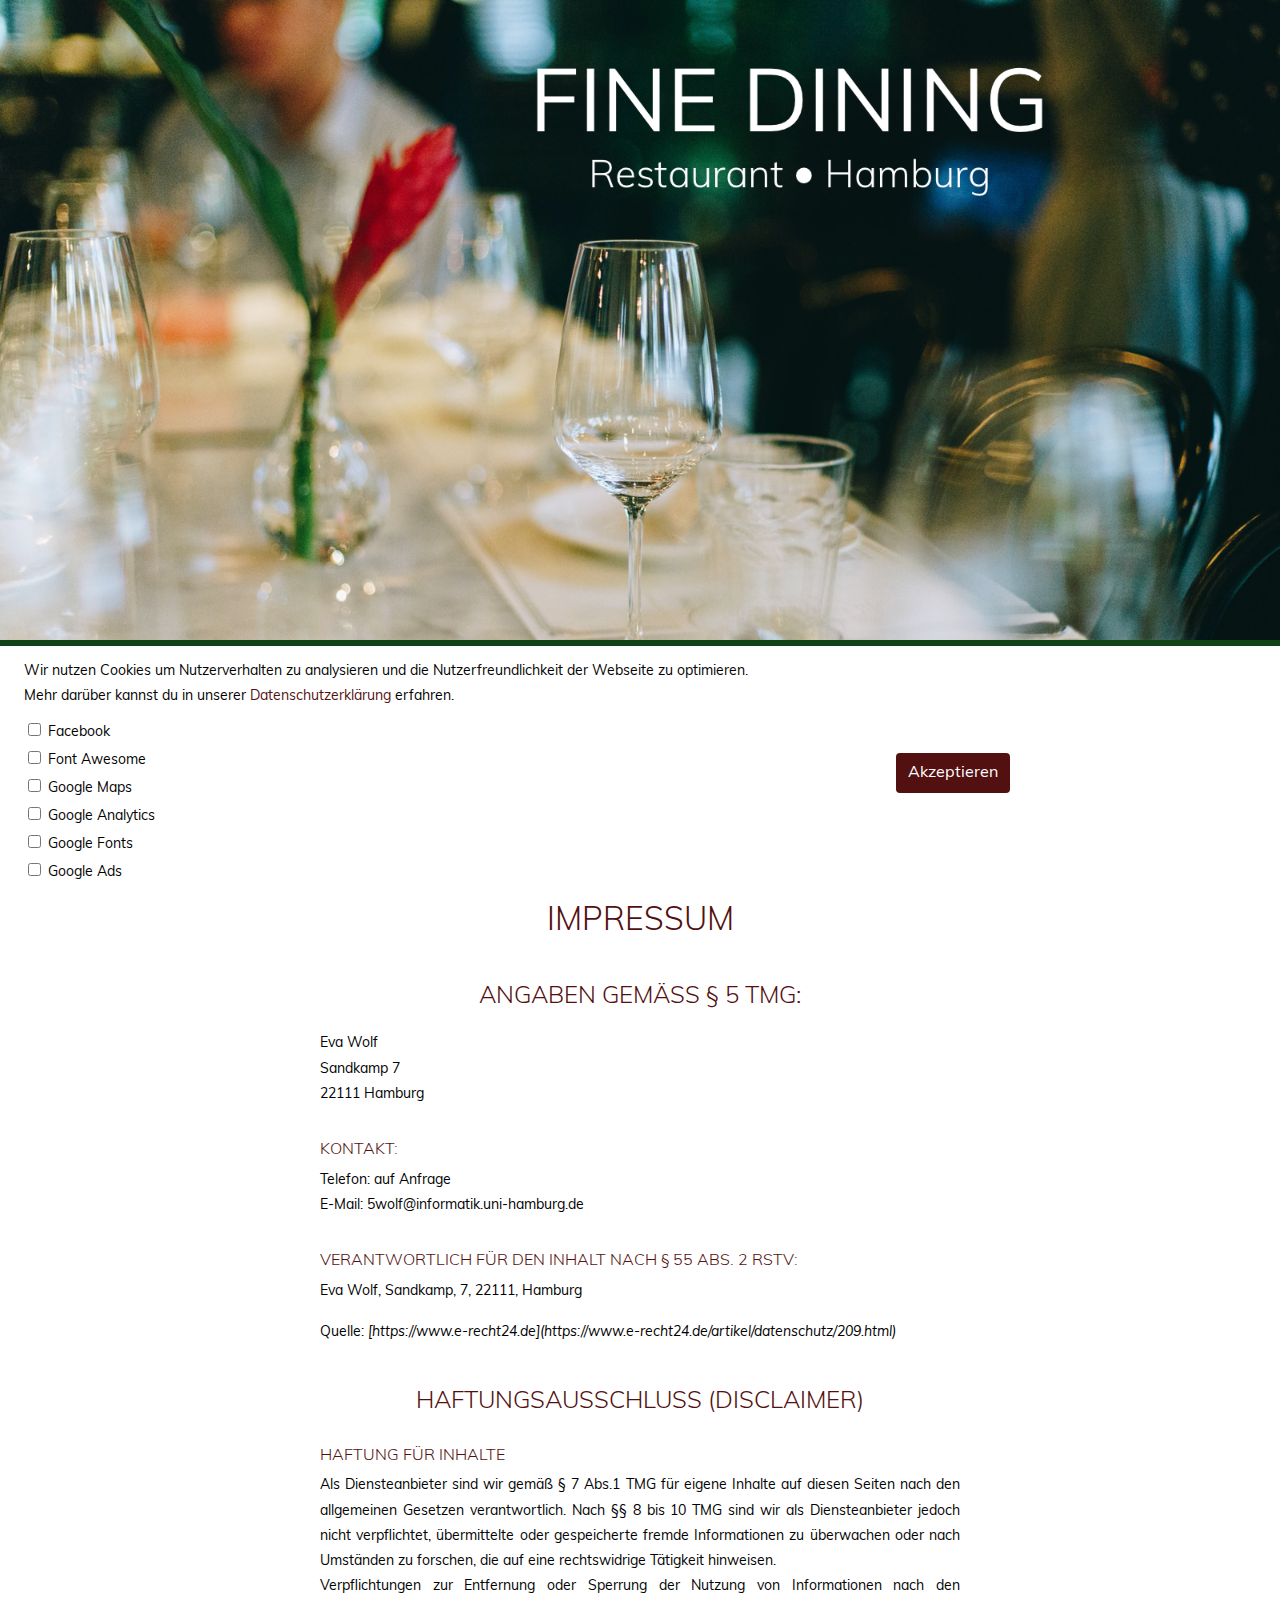
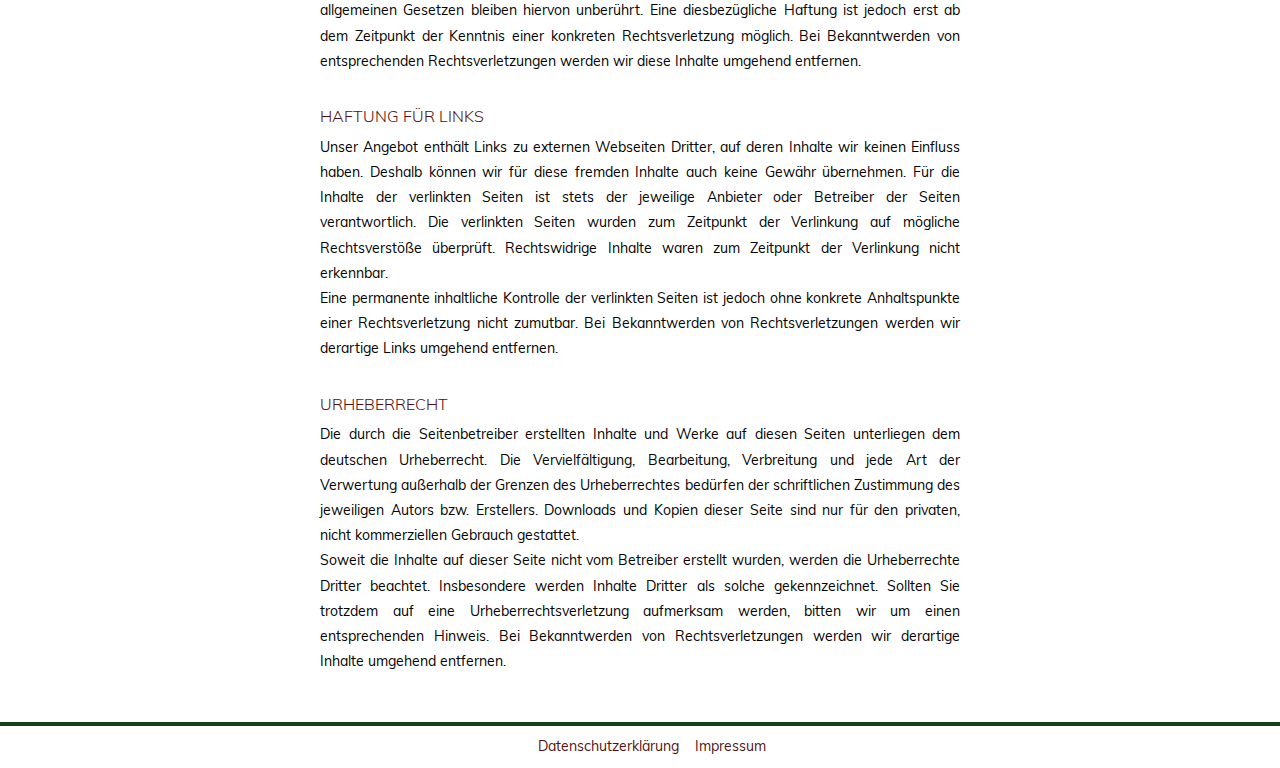
<file: impressum.html>
<!DOCTYPE HTML PUBLIC "-//W3C//DTD HTML 4.0 Transitional//EN">
<html lang="de">
<head>
<meta charset="utf-8">
<meta name="robots" content="noindex">
<meta http-equiv="X-UA-Compatible" content="IE=edge">
<meta name="page-type" content="homepage">
<meta name="viewport" content="width=device-width, initial-scale=1">
<meta name="description"
content="Gehobene Küche nahe der Speicherstadt." >
<title>Fine Dining</title>

<link rel="stylesheet" href="css/main.css" type="text/css">
<link rel="stylesheet" href="fonts/muli/stylesheet.css" type="text/css">
<link rel="stylesheet" href="https://cdnjs.cloudflare.com/ajax/libs/font-awesome/4.7.0/css/font-awesome.min.css">


<script type="text/javascript" src="js/cookie.js"></script>

</head>

<body>

<a href="index.html"><img class="header border-bottom" src="images/header.png"></a>

<div class="main-section">

    <h1>Impressum</h1>

    <h2>Angaben gemäß § 5 TMG:</h2>

    <p>Eva Wolf<br />
    Sandkamp 7<br />
    22111 Hamburg</p>

    <h3>Kontakt:</h3>

    <p>Telefon: auf Anfrage<br />
    E-Mail: 5wolf@informatik.uni-hamburg.de</p>

    <h3>Verantwortlich für den Inhalt nach § 55 Abs. 2 RStV:</h3>

    <p>Eva Wolf, Sandkamp, 7, 22111, Hamburg</p>

    <p>Quelle: <i>[https://www.e-recht24.de](https://www.e-recht24.de/artikel/datenschutz/209.html)</i></p>

    <h2>Haftungsausschluss (Disclaimer)</h2>

    <h3>Haftung für Inhalte</h3>

    <p>Als Diensteanbieter sind wir gemäß § 7 Abs.1 TMG für eigene Inhalte auf diesen Seiten nach den allgemeinen Gesetzen verantwortlich. Nach §§ 8 bis 10 TMG sind wir als Diensteanbieter jedoch nicht verpflichtet, übermittelte oder gespeicherte fremde Informationen zu überwachen oder nach Umständen zu forschen, die auf eine rechtswidrige Tätigkeit hinweisen.<br />
    Verpflichtungen zur Entfernung oder Sperrung der Nutzung von Informationen nach den allgemeinen Gesetzen bleiben hiervon unberührt. Eine diesbezügliche Haftung ist jedoch erst ab dem Zeitpunkt der Kenntnis einer konkreten Rechtsverletzung möglich. Bei Bekanntwerden von entsprechenden Rechtsverletzungen werden wir diese Inhalte umgehend entfernen.</p>

    <h3>Haftung für Links</h3>

    <p>Unser Angebot enthält Links zu externen Webseiten Dritter, auf deren Inhalte wir keinen Einfluss haben. Deshalb können wir für diese fremden Inhalte auch keine Gewähr übernehmen. Für die Inhalte der verlinkten Seiten ist stets der jeweilige Anbieter oder Betreiber der Seiten verantwortlich. Die verlinkten Seiten wurden zum Zeitpunkt der Verlinkung auf mögliche Rechtsverstöße überprüft. Rechtswidrige Inhalte waren zum Zeitpunkt der Verlinkung nicht erkennbar.<br />
    Eine permanente inhaltliche Kontrolle der verlinkten Seiten ist jedoch ohne konkrete Anhaltspunkte einer Rechtsverletzung nicht zumutbar. Bei Bekanntwerden von Rechtsverletzungen werden wir derartige Links umgehend entfernen.</p>

    <h3>Urheberrecht</h3>

    <p>Die durch die Seitenbetreiber erstellten Inhalte und Werke auf diesen Seiten unterliegen dem deutschen Urheberrecht. Die Vervielfältigung, Bearbeitung, Verbreitung und jede Art der Verwertung außerhalb der Grenzen des Urheberrechtes bedürfen der schriftlichen Zustimmung des jeweiligen Autors bzw. Erstellers. Downloads und Kopien dieser Seite sind nur für den privaten, nicht kommerziellen Gebrauch gestattet.<br />
    Soweit die Inhalte auf dieser Seite nicht vom Betreiber erstellt wurden, werden die Urheberrechte Dritter beachtet. Insbesondere werden Inhalte Dritter als solche gekennzeichnet. Sollten Sie trotzdem auf eine Urheberrechtsverletzung aufmerksam werden, bitten wir um einen entsprechenden Hinweis. Bei Bekanntwerden von Rechtsverletzungen werden wir derartige Inhalte umgehend entfernen.</p>


</div>

<div class="footer">
        <ul class="ul-footer">
            <li class="li-footer"><a class="a-footer" href="datenschutz.html">Datenschutzerklärung</a></li>
            <li class="li-footer"><a class="a-footer" href="impressum.html">Impressum</a></li>
       </ul>
  </div>

  <div class="cookie-hinweis" id="cookiehinweis">
      <div class="col-left">
        <p class="p-cookie">Wir nutzen Cookies um Nutzerverhalten zu analysieren und die Nutzerfreundlichkeit der Webseite zu optimieren.<br />Mehr darüber kannst du in unserer <a href="datenschutz.html">Datenschutzerklärung</a> erfahren.</p>
        <div class="checkboxes-cookie">
            <div class="checkbox-container">
                <label class="checkbox-label"><input type="checkbox">
                    Facebook
                    <span class="checkmark"></span>
                </label>
            </div>
            <div class="checkbox-container">
                <label class="checkbox-label"><input type="checkbox">
                    Font Awesome
                    <span class="checkmark"></span>
                </label>
            </div>
            <div class="checkbox-container">
                <label class="checkbox-label"><input type="checkbox">
                    Google Maps
                    <span class="checkmark"></span>
                </label>
            </div>
            <div class="checkbox-container">
                <label class="checkbox-label"><input type="checkbox">
                    Google Analytics
                    <span class="checkmark"></span>
                </label>
            </div>
            <div class="checkbox-container">
                <label class="checkbox-label"><input type="checkbox">
                    Google Fonts
                    <span class="checkmark"></span>
                </label>
            </div>
            <div class="checkbox-container">
                <label class="checkbox-label"><input type="checkbox">
                    Google Ads
                    <span class="checkmark"></span>
                </label>
            </div>
        </div>
      </div>
      <div class="col-right">
          <a class="button cookie-hinweis-button" onclick='cookieOk()'>Akzeptieren</a>
      </div>
  </div>

 <script>
    showCookieNotice();
</script>

</body>

</html>
</file>
<file: css/main.css>
/* ############################################################ */
/* allgemein */
/* ############################################################ */

body {
    font-family: muli;
    font-size: 14px;
    margin: 0;
    background: #fff;
    text-align: left;
    -webkit-font-smoothing: antialiased;
    -moz-osx-font-smoothing: grayscale;
    word-wrap:break-word
}

img {
    width: 100%;
    margin-left: auto;
    margin-right: auto;
    display: flex;
    justify-content: center;
}

.main-section {
    width: 50%;
    margin-left: auto;
    margin-right: auto;
    padding: 16px 32px 32px 32px;
}

a {
  color: #531010;
  text-decoration: none;
  outline: none;
  cursor: pointer;
}

button {
    color: #fff;
    background: #531010;
    border-radius: 4px;
    cursor: pointer;
    outline: none;
    font-size:16px;
    height: 32px;
    border: none;
    padding: 8px 12px 0px 12px;
}

button:hover {
    background: #134118;
}

.button {
    color: #fff;
    background: #531010;
    border-radius: 4px;
    cursor: pointer;
    outline: none;
    font-size:16px;
    height: 32px;
    border: none;
    padding: 8px 12px 0px 12px;
}

.button:hover {
    background: #134118;
}

p {
      text-align: justify;
      font-size: 14px;
      line-height: 180%;
      margin-top: 8px;
      margin-bottom: 16px;
      cursor: default;
}

.center {
    text-align: center;
}

.hint {
    font-style: italic;
    font-size: 12px;
    margin-top: 16px;
    text-align: center;
}

u {
    text-decoration: underline;
}

b {
    font-weight: bold;
}

h1 {
    font-weight: bold;
    color: #531010;
    line-height: 130%;
    cursor: default;
    font-weight: lighter;
    text-transform: uppercase;
    font-size: 32px;
    text-align: center;
    padding-top: 24px;
    padding-bottom: 16px;
    margin: 0px;
}


h2 {
    font-weight: bold;
    color: #531010;
    line-height: 130%;
    cursor: default;
    font-weight: lighter;
    text-transform: uppercase;
    font-size: 24px;
    text-align: center;
    padding-top: 24px;
    padding-bottom: 12px;
    margin: 0px;
}

h3 {
    font-weight: bold;
    color: #531010;
    line-height: 130%;
    cursor: default;
    font-weight: lighter;
    text-transform: uppercase;
    font-size: 16px;
    text-align: left;
    padding-top: 16px;
    padding-bottom: 0px;
    margin: 0px;
}

h4 {
    font-weight: bold;
    color: #531010;
    line-height: 130%;
    cursor: default;
    font-weight: lighter;
    text-transform: uppercase;
    font-size: 16px;
    text-align: left;
    padding-bottom: 0px;
    padding-top: 6px;
    margin: 0px;
}

.undertitle {
    text-align: center;
    margin-left: auto;
    margin-right: auto;
    color: #531010;
    padding-bottom: 12px;
    padding-top: 0px;
    width: 50%;
    border-top: 1px dotted #531010;
}

ul {
  list-style-type: circle;
  padding-left: 24px;
  line-height: 180%;
  margin-bottom: 16px;
  cursor: default;
  margin-bottom: 0;
}

ol {
  list-style-type: decimal;
  padding-left: 24px;
  line-height: 180%;
  margin-bottom: 16px;
  cursor: default;
  margin-bottom: 0;
}

li {
    padding-left: 4px;
    padding-bottom: 6px;
}

.column {
    display:flex;
    flex-grow: 1;
}

.column-element {
    display: block;
    width: 49%;
    margin-right: 48px;
}

.column-element:last-child{
  margin-right: 0px;
}

.border-bottom {
    border-bottom: 4px solid #134118;
}

.border-top {
    border-top: 4px solid #134118;
}

.borders {
    border-top: 4px solid #134118;
    border-bottom: 4px solid #134118;
}

/* ############################################################ */
/* Cookie Hinweis */
/* ############################################################ */

.cookie-hinweis {
    display: flex;
	width: 100%;
	bottom: 0px;
	background: #fff;
    border-top: 6px solid #134118;
	position: fixed;
	margin: 0;
	padding: 0;
	z-index: 200;
}

.col-left {
  width: 70%;
  margin: 0;
  padding: 0;
 }

 .col-right {
   display: flex;
   align-items: center;
}

.p-cookie {
    text-align: left;
    margin-top: 12px;
    margin-bottom: 12px;
    margin-left: 24px;
}

.cookie-hinweis-button {
    margin-right: 12px;
}

.checkboxes-cookie {
    text-align: left;
    margin-left: 24px;
    margin-bottom: 12px;
}

.checkbox-container {
    padding-bottom: 8px;
}

.checkbox-label {
    -webkit-user-select: none;
    -moz-user-select: none;
    -ms-user-select: none;
    user-select: none;
}

/* ############################################################ */
/* Footer */
/* ############################################################ */

.footer {
  text-align: center;
  width: 100%;
  padding: 0;
  margin: 0;
  border-top: 4px solid #134118;
 }

 .footer-main-section {
    width: 80%;
    margin: 16px auto 16px auto;
    display: flex;
      align-items: center;
      align-content: center;
}

.footer-col-left {
    width: 50%;
    box-sizing: border-box;
}

.footer-col-right {
    width: 50%;
    box-sizing: border-box;
}

.ul-footer {
     display: flex;
     justify-content: center;
     background: #fff;
     margin: 0;
 }

.li-footer {
    padding: 8px;
    color: #134118;
    cursor: default;
    list-style-type: none;
}

.a-footer {
    color: #531010;
}

 /* ############################################################ */
 /* Menu */
 /* ############################################################ */

 .menu-food {
     display: flex;
     align-content: center;
 }

 .menu-col-left {
     width: 90%;
 }


 .menu-col-right {
     padding-top: 18px;
     font-size: 14px;
     margin: 0;
 }

 .food-text {
     padding: 12px 0 0 0;
     font-weight: bold;
     margin: 0;
 }

 .food-text-it {
     font-style: italic;
     font-weight: normal;
     padding-top: 0px;
 }

 .column {
     padding-top: 16px;
 }
</file>
<file: fonts/muli/stylesheet.css>
/**
 * WEBFONTS
 * generated using webfonts.gidix.net
 * 
 * 03.04.2019, 16:18
 */

@font-face {
	font-family: 'Muli';
	src: url('Muli_Bold.ttf');
	font-weight: 700;
	font-style: normal;
}

@font-face {
	font-family: 'Muli';
	src: url('Muli_Italic.ttf');
	font-weight: 500;
	font-style: italic;
}

@font-face {
	font-family: 'Muli';
	src: url('Muli_Light.ttf');
	font-weight: 300;
	font-style: normal;
}

@font-face {
	font-family: 'Muli';
	src: url('Muli_Regular.ttf');
	font-weight: 400;
	font-style: normal;
}
</file>
